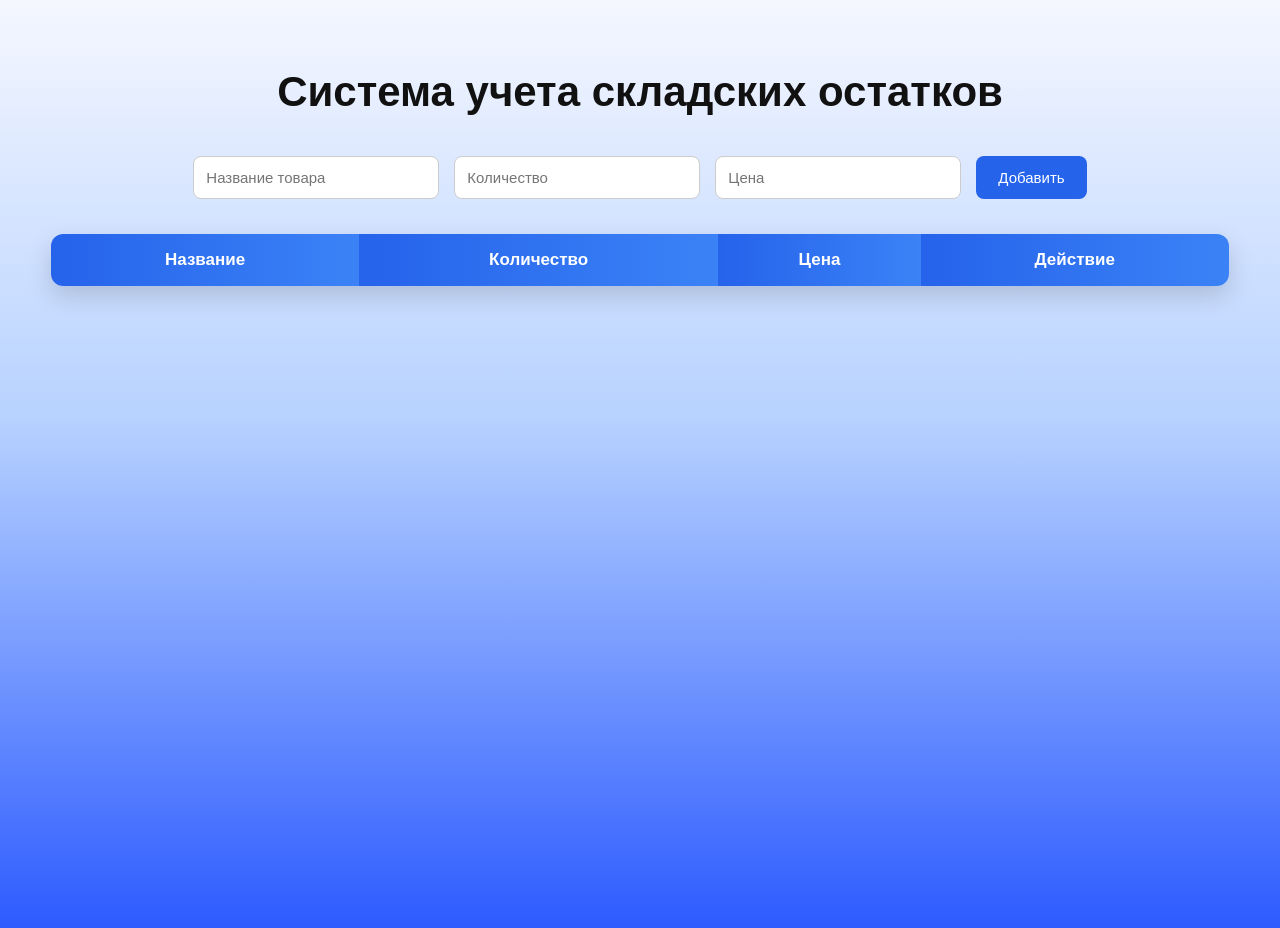
<file: MyApi/Models/index.html>
﻿<!DOCTYPE html>
<html lang="ru">
<head>
    <meta charset="UTF-8">
    <meta name="viewport" content="width=device-width, initial-scale=1.0">
    <title>Система учета складских остатков</title>

    <style>

        body {
            font-family: Arial, sans-serif;
            margin: 0;
            padding: 0;
            /* Градиентный фон */
            background: linear-gradient( 180deg, #f5f7ff 0%, #b7d2ff 45%, #2d5bff 100% );
            min-height: 100vh;
        }

        h1 {
            text-align: center;
            color: #111;
            padding-top: 40px;
            margin-bottom: 40px;
            font-size: 42px;
        }

        .form-container {
            display: flex;
            justify-content: center;
            gap: 15px;
            margin-bottom: 35px;
        }

        input {
            padding: 12px;
            width: 220px;
            border: 1px solid #ccc;
            border-radius: 8px;
            font-size: 15px;
        }

        button {
            background-color: #2563eb;
            color: white;
            border: none;
            padding: 12px 22px;
            border-radius: 8px;
            cursor: pointer;
            font-size: 15px;
            transition: 0.3s;
        }

            button:hover {
                background-color: #1d4ed8;
            }

        table {
            width: 92%;
            margin: auto;
            border-collapse: collapse;
            background: rgba(255, 255, 255, 0.75);
            backdrop-filter: blur(8px);
            border-radius: 12px;
            overflow: hidden;
            box-shadow: 0 10px 25px rgba(0,0,0,0.15);
        }

        th {
            background: linear-gradient(90deg, #2563eb, #3b82f6);
            color: white;
            padding: 16px;
            text-align: center;
            font-size: 17px;
        }

        td {
            border: 1px solid rgba(255,255,255,0.4);
            padding: 14px;
            text-align: center;
            font-size: 16px;
        }

        tr:nth-child(even) {
            background-color: rgba(255,255,255,0.45);
        }

        .delete-btn {
            background-color: #dc2626;
            padding: 8px 14px;
            border-radius: 6px;
        }

            .delete-btn:hover {
                background-color: #b91c1c;
            }
    </style>
</head>

<body>

    <h1>Система учета складских остатков</h1>

    <div class="form-container">

        <input type="text" id="name" placeholder="Название товара">

        <input type="number" id="quantity" placeholder="Количество">

        <input type="number" id="price" placeholder="Цена">

        <button onclick="addProduct()">Добавить</button>

    </div>

    <table>

        <thead>
            <tr>
                <th>Название</th>
                <th>Количество</th>
                <th>Цена</th>
                <th>Действие</th>
            </tr>
        </thead>

        <tbody id="productTable">
        </tbody>

    </table>

    <script>
        let editRow = null;

        function addProduct() {
            let name = document.getElementById("name").value;
            let quantity = document.getElementById("quantity").value;
            let price = document.getElementById("price").value;

            if (name === "" || quantity === "" || price === "") {
                alert("Заполните все поля");
                return;
            }

            // Если редактируем строку
            if (editRow !== null) {
                editRow.cells[0].innerText = name;
                editRow.cells[1].innerText = quantity;
                editRow.cells[2].innerText = price;

                editRow = null;
                document.querySelector("button").innerText = "Добавить";
            } else {
                let table = document.getElementById("productTable");
                let row = table.insertRow();

                row.insertCell(0).innerText = name;
                row.insertCell(1).innerText = quantity;
                row.insertCell(2).innerText = price;

                let actionCell = row.insertCell(3);
                actionCell.innerHTML = `
                    <button onclick="editProduct(this)">Изменить</button>
                    <button class="delete-btn" onclick="deleteRow(this)">Удалить</button>
                `;
            }

            document.getElementById("name").value = "";
            document.getElementById("quantity").value = "";
            document.getElementById("price").value = "";
        }

        function deleteRow(button) {
            button.parentElement.parentElement.remove();
        }

        function editProduct(button) {
            let row = button.parentElement.parentElement;

            document.getElementById("name").value = row.cells[0].innerText;
            document.getElementById("quantity").value = row.cells[1].innerText;
            document.getElementById("price").value = row.cells[2].innerText;

            editRow = row;
            document.querySelector("button").innerText = "Сохранить";
        }
    </script>


</body>
</html>
</file>
